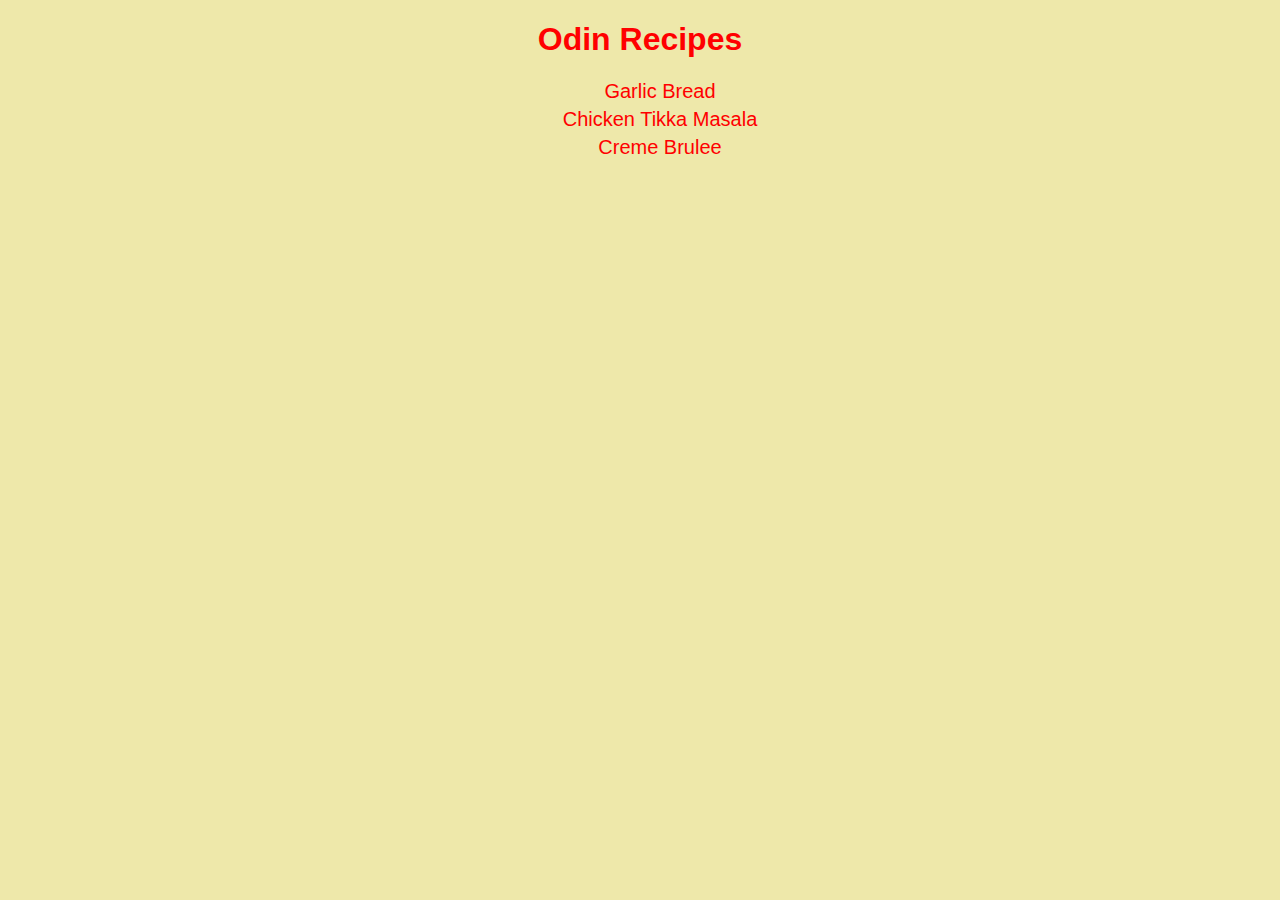
<file: index.html>
<!DOCTYPE html>
<html>
  <head>
    <meta charset="UTF-8" />
    <link rel="stylesheet" type="text/css" href="styles.css" />
    <title>Odin Recipes</title>
  </head>
  <body>
    <h1 class="title">Odin Recipes</h1>
    <ul class="list unordered">
      <li class="item link">
        <a href="./recipes/garlic-bread.html">Garlic Bread</a>
      </li>
      <li class="item link">
        <a href="./recipes/chicken-tikka.html">Chicken Tikka Masala</a>
      </li>
      <li class="item link">
        <a href="./recipes/creme-brulee.html">Creme Brulee</a>
      </li>
    </ul>
  </body>
</html>
</file>
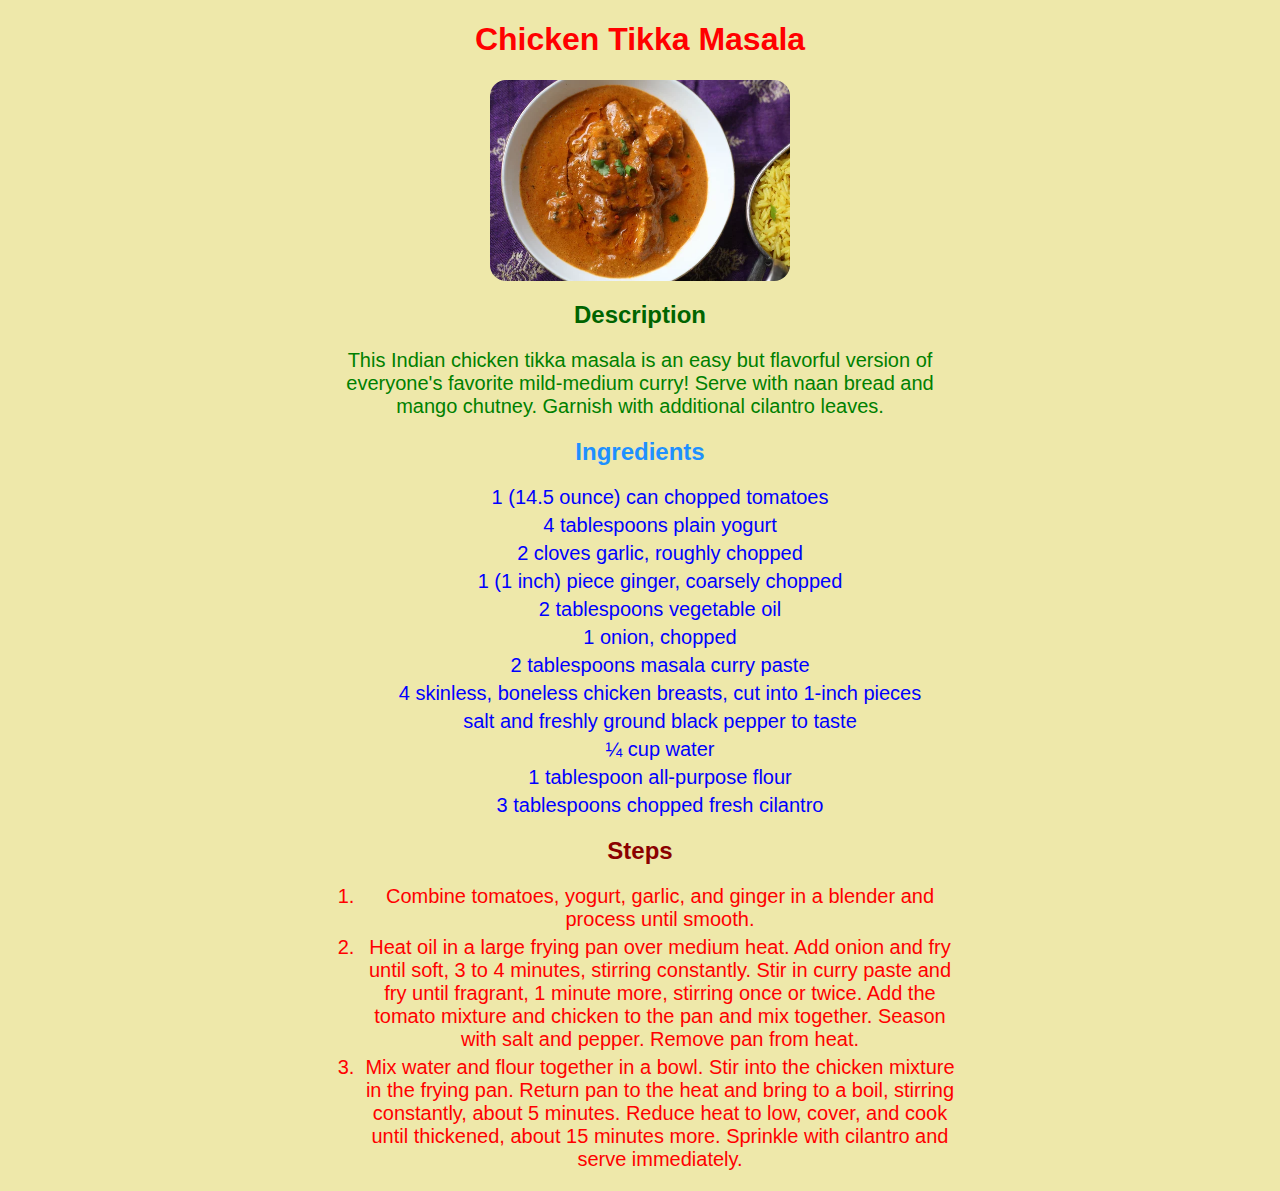
<file: recipes/chicken-tikka.html>
<!DOCTYPE html>
<html>
  <head>
    <meta charset="UTF-8" />
    <link rel="stylesheet" href="../styles.css" />
    <title>Chicken Tikka</title>
  </head>
  <body>
    <h1 class="title">Chicken Tikka Masala</h1>
    <img
      src="../images/chicken-tikka.webp"
      alt="bowl of freshly made chicken tikka masala"
    />
    <h2 class="subtitle">Description</h2>
    <p>
      This Indian chicken tikka masala is an easy but flavorful version of
      everyone's favorite mild-medium curry! Serve with naan bread and mango
      chutney. Garnish with additional cilantro leaves.
    </p>
    <h2 class="subtitle ingredient">Ingredients</h2>
    <ul class="list unordered">
      <li class="item ingredient">1 (14.5 ounce) can chopped tomatoes</li>
      <li class="item ingredient">4 tablespoons plain yogurt</li>
      <li class="item ingredient">2 cloves garlic, roughly chopped</li>
      <li class="item ingredient">1 (1 inch) piece ginger, coarsely chopped</li>
      <li class="item ingredient">2 tablespoons vegetable oil</li>
      <li class="item ingredient">1 onion, chopped</li>
      <li class="item ingredient">2 tablespoons masala curry paste</li>
      <li class="item ingredient">
        4 skinless, boneless chicken breasts, cut into 1-inch pieces
      </li>
      <li class="item ingredient">
        salt and freshly ground black pepper to taste
      </li>
      <li class="item ingredient">¼ cup water</li>
      <li class="item ingredient">1 tablespoon all-purpose flour</li>
      <li class="item ingredient">3 tablespoons chopped fresh cilantro</li>
    </ul>
    <h2 class="subtitle step">Steps</h2>
    <ol class="list ordered">
      <li class="item step">
        Combine tomatoes, yogurt, garlic, and ginger in a blender and process
        until smooth.
      </li>
      <li class="item step">
        Heat oil in a large frying pan over medium heat. Add onion and fry until
        soft, 3 to 4 minutes, stirring constantly. Stir in curry paste and fry
        until fragrant, 1 minute more, stirring once or twice. Add the tomato
        mixture and chicken to the pan and mix together. Season with salt and
        pepper. Remove pan from heat.
      </li>
      <li class="item step">
        Mix water and flour together in a bowl. Stir into the chicken mixture in
        the frying pan. Return pan to the heat and bring to a boil, stirring
        constantly, about 5 minutes. Reduce heat to low, cover, and cook until
        thickened, about 15 minutes more. Sprinkle with cilantro and serve
        immediately.
      </li>
    </ol>
  </body>
</html>
</file>
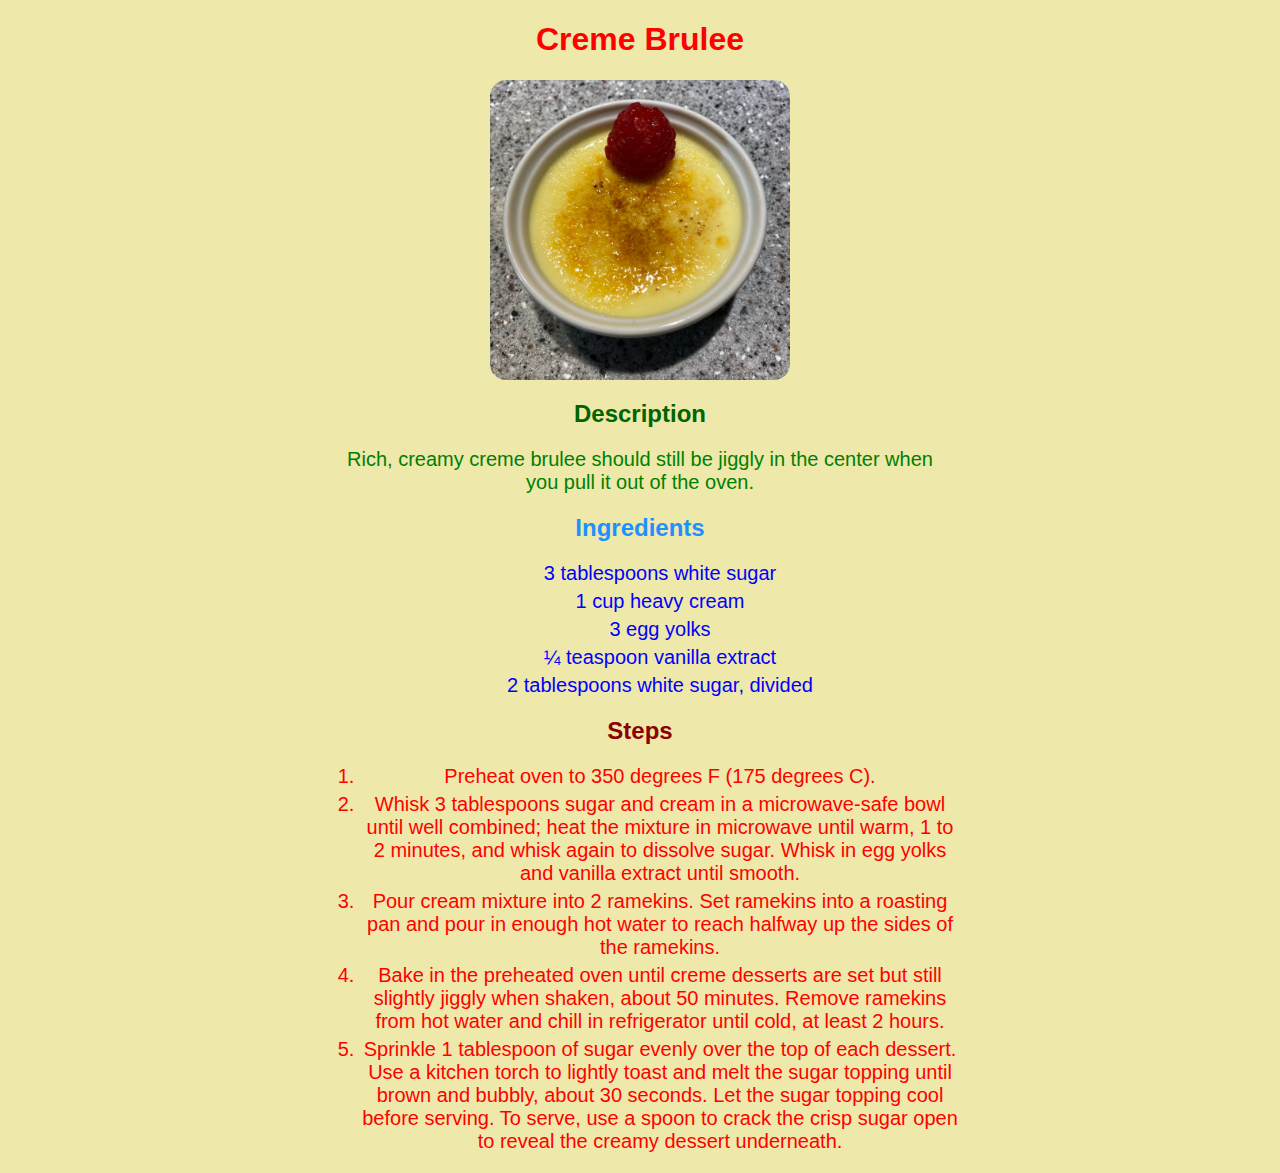
<file: recipes/creme-brulee.html>
<!DOCTYPE html>
<html>
  <head>
    <meta charset="UTF-8" />
    <link rel="stylesheet" href="../styles.css" />
    <title>Creme Brulee</title>
  </head>
  <body>
    <h1 class="title">Creme Brulee</h1>
    <img
      src="../images/creme-brulee.webp"
      alt="delicious creme brulee dessert"
      width="300"
    />
    <h2 class="subtitle">Description</h2>
    <p>
      Rich, creamy creme brulee should still be jiggly in the center when you
      pull it out of the oven.
    </p>
    <h2 class="subtitle ingredient">Ingredients</h2>
    <ul class="list unordered">
      <li class="item ingredient">3 tablespoons white sugar</li>
      <li class="item ingredient">1 cup heavy cream</li>
      <li class="item ingredient">3 egg yolks</li>
      <li class="item ingredient">¼ teaspoon vanilla extract</li>
      <li class="item ingredient">2 tablespoons white sugar, divided</li>
    </ul>
    <h2 class="subtitle step">Steps</h2>
    <ol class="list ordered">
      <li class="item step">Preheat oven to 350 degrees F (175 degrees C).</li>
      <li class="item step">
        Whisk 3 tablespoons sugar and cream in a microwave-safe bowl until well
        combined; heat the mixture in microwave until warm, 1 to 2 minutes, and
        whisk again to dissolve sugar. Whisk in egg yolks and vanilla extract
        until smooth.
      </li>
      <li class="item step">
        Pour cream mixture into 2 ramekins. Set ramekins into a roasting pan and
        pour in enough hot water to reach halfway up the sides of the ramekins.
      </li>
      <li class="item step">
        Bake in the preheated oven until creme desserts are set but still
        slightly jiggly when shaken, about 50 minutes. Remove ramekins from hot
        water and chill in refrigerator until cold, at least 2 hours.
      </li>
      <li class="item step">
        Sprinkle 1 tablespoon of sugar evenly over the top of each dessert. Use
        a kitchen torch to lightly toast and melt the sugar topping until brown
        and bubbly, about 30 seconds. Let the sugar topping cool before serving.
        To serve, use a spoon to crack the crisp sugar open to reveal the creamy
        dessert underneath.
      </li>
    </ol>
  </body>
</html>
</file>
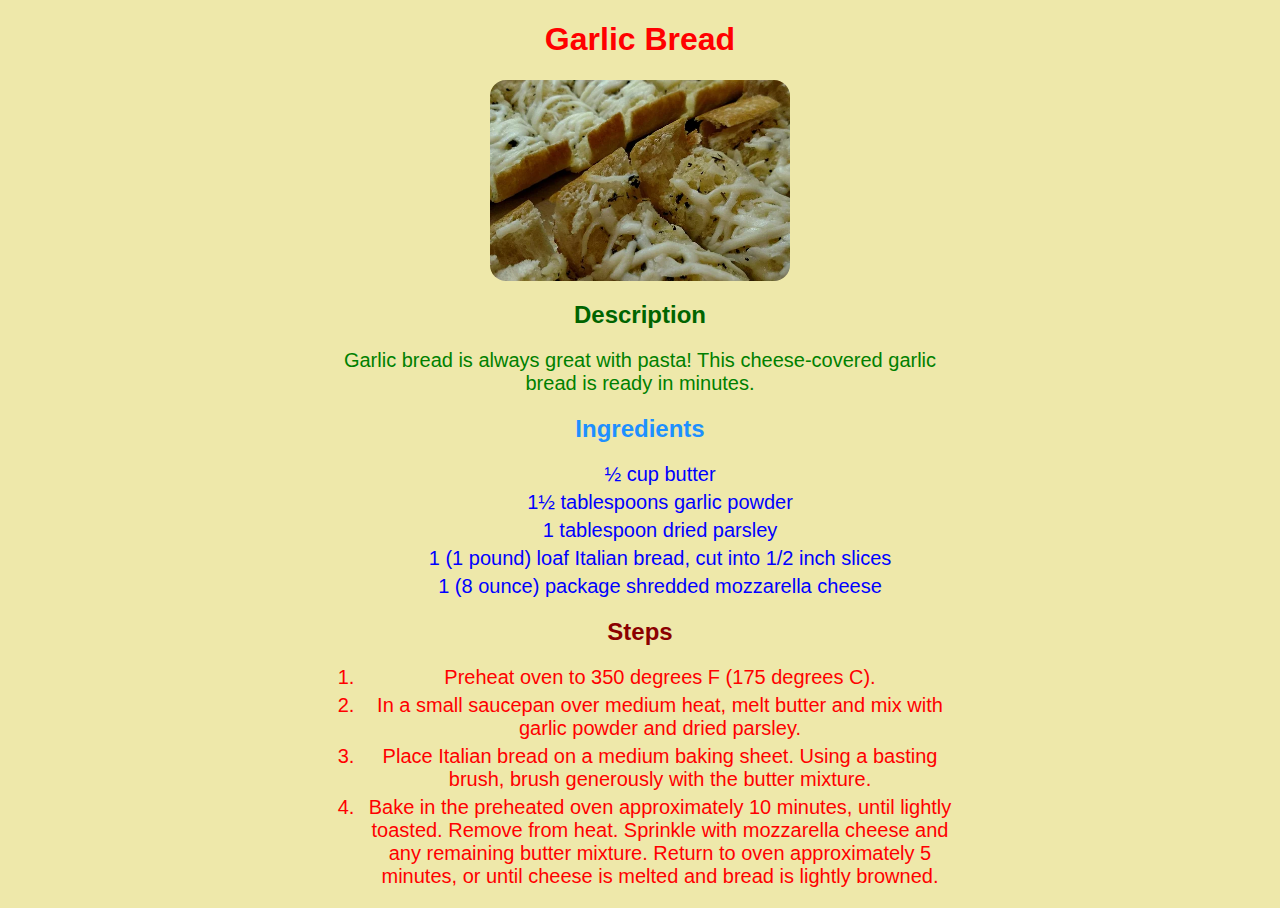
<file: recipes/garlic-bread.html>
<!DOCTYPE html>
<html>
  <head>
    <meta charset="UTF-8" />
    <link rel="stylesheet" type="text/css" href="../styles.css" />
    <title>Garlic Bread</title>
  </head>
  <body>
    <h1 class="title">Garlic Bread</h1>
    <img src="../images/garlic-bread.webp" alt="delicious garlic bread" />
    <h2 class="subtitle">Description</h2>
    <p>
      Garlic bread is always great with pasta! This cheese-covered garlic bread
      is ready in minutes.
    </p>
    <h2 class="subtitle ingredient">Ingredients</h2>
    <ul class="list unordered">
      <li class="item ingredient">½ cup butter</li>
      <li class="item ingredient">1½ tablespoons garlic powder</li>
      <li class="item ingredient">1 tablespoon dried parsley</li>
      <li class="item ingredient">
        1 (1 pound) loaf Italian bread, cut into 1/2 inch slices
      </li>
      <li class="item ingredient">
        1 (8 ounce) package shredded mozzarella cheese
      </li>
    </ul>
    <h2 class="subtitle step">Steps</h2>
    <ol class="list ordered">
      <li class="item step">Preheat oven to 350 degrees F (175 degrees C).</li>
      <li class="item step">
        In a small saucepan over medium heat, melt butter and mix with garlic
        powder and dried parsley.
      </li>
      <li class="item step">
        Place Italian bread on a medium baking sheet. Using a basting brush,
        brush generously with the butter mixture.
      </li>
      <li class="item step">
        Bake in the preheated oven approximately 10 minutes, until lightly
        toasted. Remove from heat. Sprinkle with mozzarella cheese and any
        remaining butter mixture. Return to oven approximately 5 minutes, or
        until cheese is melted and bread is lightly browned.
      </li>
    </ol>
  </body>
</html>
</file>
<file: styles.css>
body {
  font-family: Arial, Helvetica, sans-serif;
  background-color: palegoldenrod;
  color: red;
}

.title {
  text-align: center;
}

.subtitle {
  text-align: center;
  color: darkgreen;
}

.list {
  text-align: center;
  font-size: 20px;
}

.unordered {
  list-style-type: none;
}

.item {
  color: purple;
  max-width: 600px;
  margin-left: auto;
  margin-right: auto;
  margin-top: 5px;
  margin-bottom: 5px;
}

.link {
  color: red;
}

.link:hover {
  color: purple;
}

.ingredient {
  color: blue;
}

.subtitle.ingredient {
  color: dodgerblue;
}

.step {
  color: red;
}

.subtitle.step {
  color: darkred;
}

a {
  color: inherit;
  text-decoration: none;
}

img {
  display: block;
  width: 300px;
  height: auto;
  margin: auto;
  border-radius: 16px;
}

p {
  color: green;
  text-align: center;
  max-width: 600px;
  margin: auto;
  font-size: 20px;
}
</file>
